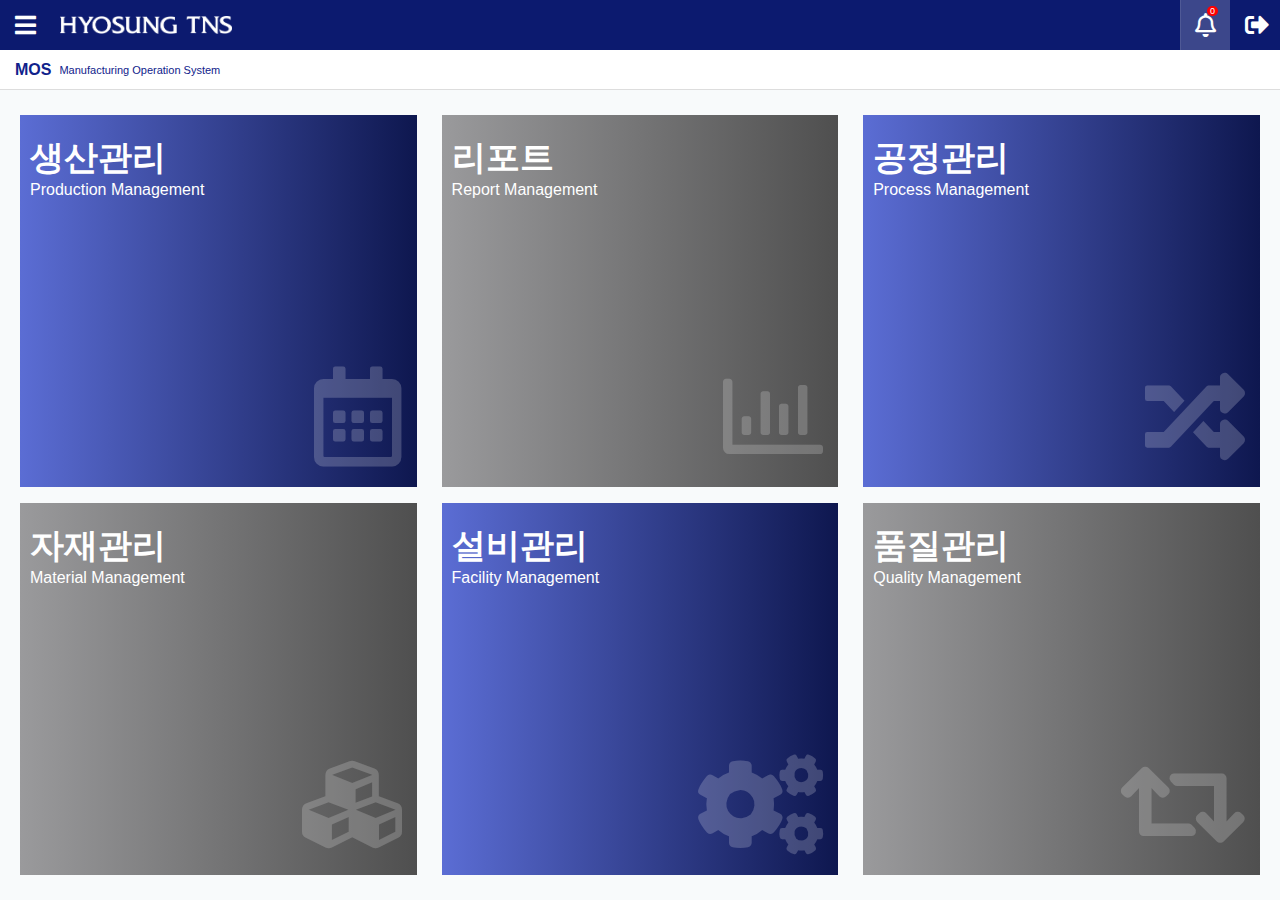
<file: index.html>
<!DOCTYPE html>
<html lang="ko">
<head>
    <meta charset="UTF-8">
    <meta http-equiv="X-UA-Compatible" content="IE=edge">
    <meta name="viewport" content="width=device-width, initial-scale=1.0">
    <title>효성태블릿</title>
    <link rel="stylesheet" href="css/common.css">
    <link rel="stylesheet" href="https://cdnjs.cloudflare.com/ajax/libs/font-awesome/5.8.2/css/all.min.css">
</head>
<body>
    <header id="header">
        <div class="header_inner">
            <a class="btn_open" href="#"><i class="fas fa-bars"></i><span class="blind">메뉴열기</span></a>
            <!-- <aside class="gnb_box">
                <ul>
                    <li class="depth1">
                        <a href="#"><i class="xi-desktop"></i>공통화면</a>
                        <div class="btn_wrap">
                            <a class="btn_gnb" href="checksheets.html">체크시트</a>
                            <a class="btn_gnb" href="defective.html">불량상세</a>
                        </div>
                    </li>
                    <li class="depth1">
                        <a href="#"><i class="xi-folder-open"></i>메뉴리스트</a>
                        <div class="btn_wrap">
                            <div class="btn_thirds">
                                <a class="btn_gnb" href="process.html">공정이동</a>
                                <a class="btn_gnb" href="center.html">분배센터</a>
                                <a class="btn_gnb" href="contractor_load.html">업체상차</a>
                            </div>
                            <a class="btn_gnb" href="#">작업시작</a>
                            <a class="btn_gnb" href="bom.html">BOM조회</a>
                            <div class="btn_thirds">
                                <a class="btn_gnb" href="#">생산실적</a>
                                <a class="btn_gnb" href="#">공정검사I</a>
                                <a class="btn_gnb" href="#">공정검사II</a>
                            </div>
                            <a class="btn_gnb" href="#">부품교체</a>
                            <a class="btn_gnb" href="#">전용작업</a>
                            <a class="btn_gnb" href="#">재작업</a>
                            <a class="btn_gnb" href="#">TTAPE SN</a>
                            <a class="btn_gnb" href="epp_check.html">EPP 체크</a>
                            <a class="btn_gnb" href="#">EPP 인증</a>
                            <a class="btn_gnb" href="aging_in.html">AGING룸-입고</a>
                            <a class="btn_gnb" href="#">AGING룸-출고</a>
                            <div class="btn_thirds">
                                <a class="btn_gnb" href="#">개별박스</a>
                                <a class="btn_gnb" href="#">박스등록</a>
                                <a class="btn_gnb" href="#">출하검사</a>
                            </div>
                            <div class="btn_thirds">
                                <a class="btn_gnb" href="#">포장실적</a>
                                <a class="btn_gnb" href="container_load.html">컨테이너</a>
                                <a class="btn_gnb" href="#">재고조사</a>
                            </div>
                        </div>
                    </li>
                </ul>
            </aside> -->
            <h1 class="logo"><img src="images/logo.png" alt=""><span class="blind">로고</span></h1>
            <div class="right_btn">
                <a class="btn_bell" href="#">
                    <i class="far fa-bell"></i>
                    <span class="blind">메뉴열기</span>
                    <div class="count">0</div>
                </a>
                <a class="btn_logout" href="#"><i class="fas fa-sign-out-alt"></i><span class="blind">메뉴열기</span></a>
            </div>
        </div>
    </header>
    <div id="container" class="main_container">
        <div class="page_hd">
            <div class="left_page_hd">
                <h2 class="tit">MOS</h2>
                <div class="location">
                    <p>Manufacturing Operation System</p>
                </div>
            </div>
        </div>
        <div class="contents">
            <ul class="main_dash">
                <li>
                    <a class="blue" href="#">생산관리
                        <p>Production Management</p>
                        <i class="far fa-calendar-alt"></i>
                    </a>
                </li>
                <li>
                    <a class="gray" href="#">리포트
                        <p>Report Management</p>
                        <i class="far fa-chart-bar"></i>
                    </a>
                </li>
                <li>
                    <a class="blue" href="#">공정관리
                        <p>Process Management</p>
                        <i class="fas fa-random"></i>
                    </a>
                </li>
                <li>
                    <a class="gray" href="#">자재관리
                        <p>Material Management</p>
                        <i class="fas fa-cubes"></i>
                    </a>
                </li>
                <li>
                    <a class="blue" href="#">설비관리
                        <p>Facility Management</p>
                        <i class="fas fa-cogs"></i>
                    </a>
                </li>
                <li>
                    <a class="gray" href="#">품질관리
                        <p>Quality Management</p>
                        <i class="fas fa-retweet"></i>
                    </a>
                </li>
            </ul>
        </div>
    </div>
    <script src="js/main.js"></script>
    <script src="js/jquery-3.6.0.min.js"></script>
</body>
</html>
</file>
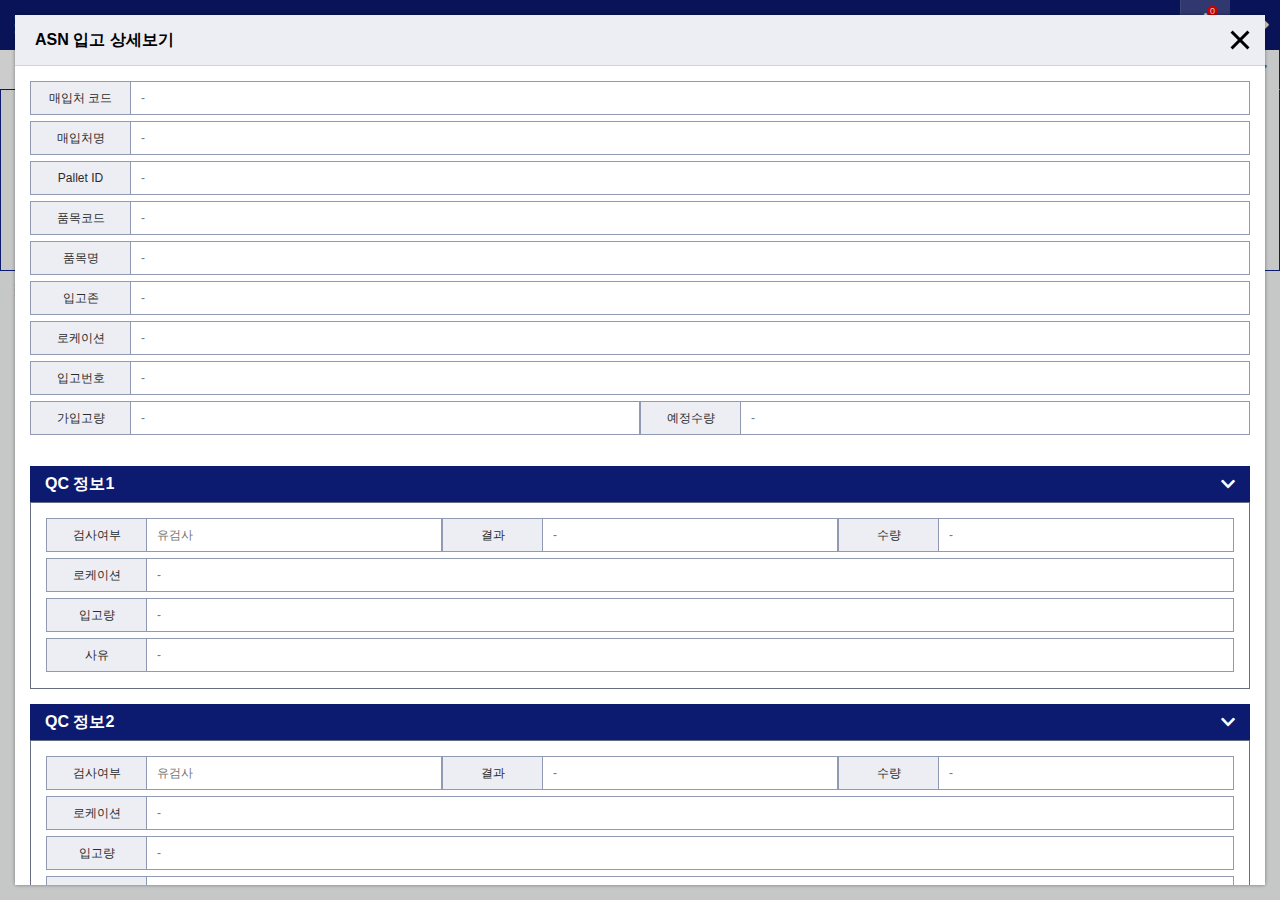
<file: asn.html>
<!DOCTYPE html>
<html lang="ko">
<head>
    <meta charset="UTF-8">
    <meta http-equiv="X-UA-Compatible" content="IE=edge">
    <meta name="viewport" content="width=device-width, initial-scale=1.0">
    <title>효성태블릿</title>
    <link rel="stylesheet" href="css/common.css">
    <link rel="stylesheet" href="https://cdnjs.cloudflare.com/ajax/libs/font-awesome/5.8.2/css/all.min.css">
</head>
<body>
    <header id="header">
        <div class="header_inner">
            <a class="btn_open" href="#"><i class="fas fa-bars"></i><span class="blind">메뉴열기</span></a>
            <!-- <aside class="gnb_box">
                <ul>
                    <li class="depth1">
                        <a href="#"><i class="xi-desktop"></i>공통화면</a>
                        <div class="btn_wrap">
                            <a class="btn_gnb" href="checksheets.html">체크시트</a>
                            <a class="btn_gnb" href="defective.html">불량상세</a>
                        </div>
                    </li>
                    <li class="depth1">
                        <a href="#"><i class="xi-folder-open"></i>메뉴리스트</a>
                        <div class="btn_wrap">
                            <div class="btn_thirds">
                                <a class="btn_gnb" href="process.html">공정이동</a>
                                <a class="btn_gnb" href="center.html">분배센터</a>
                                <a class="btn_gnb" href="contractor_load.html">업체상차</a>
                            </div>
                            <a class="btn_gnb" href="#">작업시작</a>
                            <a class="btn_gnb" href="bom.html">BOM조회</a>
                            <div class="btn_thirds">
                                <a class="btn_gnb" href="#">생산실적</a>
                                <a class="btn_gnb" href="#">공정검사I</a>
                                <a class="btn_gnb" href="#">공정검사II</a>
                            </div>
                            <a class="btn_gnb" href="#">부품교체</a>
                            <a class="btn_gnb" href="#">전용작업</a>
                            <a class="btn_gnb" href="#">재작업</a>
                            <a class="btn_gnb" href="#">TTAPE SN</a>
                            <a class="btn_gnb" href="epp_check.html">EPP 체크</a>
                            <a class="btn_gnb" href="#">EPP 인증</a>
                            <a class="btn_gnb" href="aging_in.html">AGING룸-입고</a>
                            <a class="btn_gnb" href="#">AGING룸-출고</a>
                            <div class="btn_thirds">
                                <a class="btn_gnb" href="#">개별박스</a>
                                <a class="btn_gnb" href="#">박스등록</a>
                                <a class="btn_gnb" href="#">출하검사</a>
                            </div>
                            <div class="btn_thirds">
                                <a class="btn_gnb" href="#">포장실적</a>
                                <a class="btn_gnb" href="container_load.html">컨테이너</a>
                                <a class="btn_gnb" href="#">재고조사</a>
                            </div>
                        </div>
                    </li>
                </ul>
            </aside> -->
            <h1 class="logo"><img src="images/logo.png" alt=""><span class="blind">로고</span></h1>
            <div class="right_btn">
                <a class="btn_bell" href="#">
                    <i class="far fa-bell"></i>
                    <span class="blind">메뉴열기</span>
                    <div class="count">0</div>
                </a>
                <a class="btn_logout" href="#"><i class="fas fa-sign-out-alt"></i><span class="blind">메뉴열기</span></a>
            </div>
        </div>
    </header>
    <div id="container">
        <div class="page_hd">
            <div class="left_page_hd">
                <h2 class="tit">MOS</h2>
                <div class="location">
                    <a href="#">Home</a>
                    <a href="#">1depth</a>
                    <a class="on" href="#">2depth</a>
                </div>
            </div>
            <button class="btn_fold btn_filter_fold" type="button">
                <i class="fas fa-chevron-down"></i>
            </button>
        </div>
        <div class="contents">
            <div class="input_box">
                <div class="input_wrap">
                    <p class="tit">입고예정일자</p>
                    <input type="text">
                </div>
                <div class="input_wrap btn_input">
                    <p class="tit">입고번호</p>
                    <input type="text" placeholder="-">
                    <button type="submit"><i class="fas fa-search"></i></button>
                </div>
                <div class="input_wrap col2">
                    <p class="tit">품번</p>
                    <input type="text" placeholder="-">
                </div>
                <div class="input_wrap col2">
                    <p class="tit">입고예정일자</p>
                    <input type="text" placeholder="-">
                </div>
                <button class="btn_search" type="submit">검색</button>
            </div>
            <div class="grid_wrap">
                <h3><i class="fas fa-bars"></i>입고리스트</h3>
                <div class="grid">
                </div>
            </div>
            <div class="btn_wrap">
                <button class="btn btn_gray" type="button">닫기</button>
                <button class="btn btn_sky" type="button">취소</button>
                <button class="btn btn_white" type="button">임시저장</button>
                <button class="btn btn_blue" type="button">저장</button>
            </div>
            <div class="dimm"></div>
            <div class="modal_pop">
                <div class="top_modal">
                    <h3 class="modal_tit">ASN 입고 상세보기</h3>
                    <a class="btn_close" href="#"><img src="images/modal_close.png" alt="창 닫기"></a>
                </div>
                <div class="input_box">
                    <div class="input_wrap">
                        <p class="tit">매입처 코드</p>
                        <input type="text" placeholder="-">
                    </div>
                    <div class="input_wrap">
                        <p class="tit">매입처명</p>
                        <input type="text" placeholder="-">
                    </div>
                    <div class="input_wrap">
                        <p class="tit">Pallet ID</p>
                        <input type="text" placeholder="-">
                    </div>
                    <div class="input_wrap">
                        <p class="tit">품목코드</p>
                        <input type="text" placeholder="-">
                    </div>
                    <div class="input_wrap">
                        <p class="tit">품목명</p>
                        <input type="text" placeholder="-">
                    </div>
                    <div class="input_wrap">
                        <p class="tit">입고존</p>
                        <input type="text" placeholder="-">
                    </div>
                    <div class="input_wrap">
                        <p class="tit">로케이션</p>
                        <input type="text" placeholder="-">
                    </div>
                    <div class="input_wrap">
                        <p class="tit">입고번호</p>
                        <input type="text" placeholder="-">
                    </div>
                    <div class="input_wrap col2">
                        <p class="tit">가입고량</p>
                        <input type="text" placeholder="-">
                    </div>
                    <div class="input_wrap col2">
                        <p class="tit">예정수량</p>
                        <input type="text" placeholder="-">
                    </div>
                </div>
                <div class="fold_input_box">
                    <div class="fold_tit">
                        <a class="btn_fold" href="#">QC 정보1<i class="fas fa-chevron-down"></i></a>
                    </div>
                    <div class="input_box">
                        <div class="input_wrap col3">
                            <p class="tit">검사여부</p>
                            <input type="text" placeholder="유검사">
                        </div>
                        <div class="input_wrap col3">
                            <p class="tit">결과</p>
                            <input type="text" placeholder="-">
                        </div>
                        <div class="input_wrap col3">
                            <p class="tit">수량</p>
                            <input type="text" placeholder="-">
                        </div>
                        <div class="input_wrap">
                            <p class="tit">로케이션</p>
                            <input type="text" placeholder="-">
                        </div>
                        <div class="input_wrap">
                            <p class="tit">입고량</p>
                            <input type="text" placeholder="-">
                        </div>
                        <div class="input_wrap">
                            <p class="tit">사유</p>
                            <input type="text" placeholder="-">
                        </div>
                    </div>
                </div>
                <div class="fold_input_box">
                    <div class="fold_tit">
                        <a class="btn_fold" href="#">QC 정보2<i class="fas fa-chevron-down"></i></a>
                    </div>
                    <div class="input_box">
                        <div class="input_wrap col3">
                            <p class="tit">검사여부</p>
                            <input type="text" placeholder="유검사">
                        </div>
                        <div class="input_wrap col3">
                            <p class="tit">결과</p>
                            <input type="text" placeholder="-">
                        </div>
                        <div class="input_wrap col3">
                            <p class="tit">수량</p>
                            <input type="text" placeholder="-">
                        </div>
                        <div class="input_wrap half">
                            <p class="tit">로케이션</p>
                            <input type="text" placeholder="-">
                        </div>
                        <div class="input_wrap half">
                            <p class="tit">입고량</p>
                            <input type="text" placeholder="-">
                        </div>
                        <div class="input_wrap half">
                            <p class="tit">사유</p>
                            <input type="text" placeholder="-">
                        </div>
                    </div>
                </div>
                <div class="btn_wrap">
                    <button class="btn btn_gray" type="button">닫기</button>
                    <button class="btn btn_sky" type="button">취소</button>
                    <button class="btn btn_white" type="button">임시저장</button>
                    <button class="btn btn_blue" type="button">저장</button>
                </div>
            </div>
        </div>
    </div>
    <script src="js/jquery-3.6.0.min.js"></script>
    <script src="js/main.js"></script>
</body>
</html>
</file>
<file: css/common.css>
/* 웹폰트 */
 /* @font-face {
    font-family: 'Anton';
    font-style: normal;
    font-weight: 400;
    src: url(../font/Anton-Regular.eot);
    src: url(../font/Anton-Regular?#iefix) format('embedded-opentype'),
         url(../font/Anton-Regular.woff) format('woff'),
         url(../font/Anton-Regular.ttf) format('truetype');
}  */

html {font-size: 10px;}
*,:before,:after {box-sizing: border-box;}
html,body,div,span,object,iframe,h1,h2,h3,h4,h5,h6,p,blockquote,pre,a,address,code,em,img,strong,sub,sup,b,u,i,dl,dt,dd,ol,ul,li,fieldset,form,label,legend,table,caption,tbody,tfoot,thead,tr,th,td,article,aside,canvas,details,figure,figcaption,footer,header,hgroup,menu,nav,section,main,audio,video {margin: 0; padding: 0;}
ol, ul { list-style: none; }
h1,h2,h3,h4,h5,h6 {font-weight: normal; font-size: 100%;}
legend,caption,.blind {position: absolute; overflow: hidden; clip: rect(0 0 0 0); margin: -1px; width: 1px; height: 1px}
.clearfix:after { content: ''; display: block; clear: both; }
.hidden {display: none;}
body,input,button,select,textarea,table { font-family: 'Malgun Gothic' , sans-serif; color: #333; }
a { text-decoration: none !important;}

/* 폼요소 공통스타일 */
button, select { cursor: pointer; outline: none; border: none;}
input {margin: 0;}
fieldset {border: none;}

/* 버튼 공통 */
.btn_wrap {display: flex; justify-content: space-between; position: absolute; width: 100%; left: 0; bottom: 0; padding: 15px;}

.btn {flex: 0 1 24.5%; height: 40px; font-size: 1.4rem;}

.btn_dark {background: #404040; border: 1px solid #293042; color: #fff !important;}
.btn_gray {background: #ededed; border: 1px solid #293042; color: #293042 !important;}
.btn_blue {background: #10228b; border: 1px solid #10228b; color: #fff !important; }
.btn_sky {border: 1px solid #4a4c5c; background: #eceef4; color: #293042 !important;}
.btn_white {border: 1px solid #10228b; background: #fff; color: #10228b !important;}

.btn_fold {float: right; background: none;}
.btn_fold.on i {  transform: rotateZ(180deg); transition: transform 0.3s;}
.btn_fold i { color: #fff; font-size: 1.6rem; transition: transform 0.3s; }


/* --------------------- 공통 화면 ------------------------- */

body {min-width: 320px; min-height: 320px;}

#header {background: #0c1a6f;}
#header .header_inner {position: relative; display: flex; height: 50px; align-items: center;}
#header [class^="fa"] {color: #fff; font-size: 2.4rem; margin-left: 15px; margin-top: 13px;}
#header [class^="btn"] {flex-basis: 50px; height: 50px;}
#header .logo { width: 172px; margin: 2px 10px 0;}
#header .logo img {width: 100%;}
#header .right_btn {margin-left: auto; display: flex; width: 100px;}
#header .right_btn .btn_bell { position: relative; background: rgba(255, 255, 255, 0.2); border-left: 1px solid rgb(255, 255, 255, 0.1);}
#header .right_btn .btn_bell i {margin-left: 14px;}
#header .right_btn .btn_bell .count { position: absolute; left: 26px; top: 6px; width: 11px; background: red; border-radius: 5px; color: #fff; font-size: 0.9rem; text-align: center; }

/* 사이드 메뉴 박스 */
/* #header .gnb_box { position: fixed; left: 0; top: 35px; width: calc(100% - 35px); min-width: 240px; min-height: 320px; height: calc(100% - 35px); background: #0c1a6f; border-top: 1px solid rgb(255, 255, 255, 0.1); transform: translateX(-100%); transition: transform 0.4s cubic-bezier(0.63,-0.01, 0.27, 0.86); z-index: 9999; } 
#header .gnb_box.show {transform: translateX(0); transition: transform 0.4s cubic-bezier(0.63,-0.01, 0.27, 0.86);}

#header .gnb_box .depth1>a {position: relative; padding-left: 10px; line-height: 30px; display: block; color: #fff; font-weight: 700;}
#header .gnb_box .depth1>a:after { content: ''; position: absolute; right: 5px; top: 50%; background: url(../images/gnb_arrow_r.png) no-repeat 50% 50%; background-size: 24px; width: 24px; height: 24px; margin-top: -12px; }
#header .gnb_box .depth1:nth-child(2)>a:after {transform: rotateZ(90deg);}
#header .gnb_box .depth1>a>i {vertical-align: -3px; padding-right: 8px;} */

/* gnb_box 버튼 공통 */
/* #header .gnb_box .btn_wrap {display: flex; padding: 0 5px; justify-content: space-between;}
#header .gnb_box .btn_wrap .btn_gnb { background: rgb(74, 134, 249); width: 49.5%; line-height: 26px; display: inline-block; border-radius: 3px; text-align: center; color: #fff; border: 1px solid rgb(255, 255, 255, 0.1); }
#header .gnb_box li:nth-child(2) {padding-bottom: 10px;}
#header .gnb_box li:nth-child(2) .btn_wrap {flex-wrap: wrap;}
#header .gnb_box li:nth-child(2) .btn_wrap .btn_thirds {display: flex; flex-basis: 100%; justify-content: space-between;}
#header .gnb_box li:nth-child(2) .btn_wrap .btn_gnb {margin-bottom: 5px;}
#header .gnb_box li:nth-child(2) .btn_wrap .btn_thirds .btn_gnb {width: 32.6%;} */
/* // 사이드 메뉴 박스 */

/* 페이지 헤더 */
.page_hd { display: flex; justify-content: space-between; height: 40px; }
.page_hd .left_page_hd.on { border-bottom: 1px solid #ddd; }
.page_hd .left_page_hd {
   flex-basis: calc(100% - 40px);
   padding-left: 15px;
   border-bottom: 1px solid #10228b;
}
.page_hd .tit { float: left; line-height: 40px; font-size: 1.6rem;  font-weight: 700; color: #10228b;}
.page_hd .location { float: left;}
.page_hd .location p { line-height: 40px; font-size: 1.1rem; color: #10228b; }
.page_hd .location a.on {text-decoration: underline !important; font-weight: 700;}
.page_hd .location a { position: relative; float: left; display: block; line-height: 40px; font-size: 1.1rem; color: #10228b; padding: 0 10px;}
.page_hd .location a+a:before { content: ''; position: absolute; left: 0; top: 50%; width: 1px; height: 12px; margin-top: -6px; background: #10228b; transform: rotateZ(25deg); }

.page_hd .btn_filter_fold.on { border: none; background: none; border-bottom: 1px solid #ddd;}
.page_hd .btn_filter_fold {width: 40px; height: 40px; background: #f8fafb; border: 1px solid #10228b; border-top: none; border-bottom: 1px solid #f8fafb;}
.page_hd .btn_filter_fold i { color: #428bca; }


.contents { height: calc(100vh - 90px); position: relative; background: #f8fafb; }

/* 필터영역 인풋박스, 팝업 인풋박스 공통 */
.contents .input_box.fold { display: none; }
.contents .input_box { padding: 10px 15px; border: 1px solid #10228b; border-top: none;}

.contents .input_wrap { overflow: hidden; margin-bottom: 6px; border: 1px solid #929ab3;}
.contents .input_wrap.col2 {width: 50%; float: left;}
.contents .input_wrap.col3 {width: calc(100% / 3); float: left;}
.contents .input_wrap.btn_input button {width: 32px; height: 32px; float: right; background: #777c96;}
.contents .input_wrap.btn_input input {width: calc(100% - 174px); }
.contents .input_wrap.btn_input i {color: #fff;}

.contents .input_wrap p {width: 140px; float: left; font-size: 1.2rem; color: #2b2b2b; line-height: 32px; text-align: center; background: #eceef4; border-right: 1px solid #929ab3;}
.contents .input_wrap input { float: left; padding: 0 10px; width: calc(100% - 140px); height: 32px; border: none; font-size: 12px; }
.contents .input_wrap input:focus {outline:none; border: 1px solid rgb(74, 134, 249);}

.contents .btn_search {width: 100%; height: 40px; background: #10228b; color: #fff; font-size: 1.6rem; font-weight: 700;}

/* 모달 팝업 */
.contents .dimm {position: fixed; left: 0; right: 0; top: 0; bottom: 0; background: rgba(0, 0, 0, 0.2); z-index: 9998;}

.contents .modal_pop.hide {display: none;}
.contents .modal_pop {position: fixed; min-width: 320px; left: 15px; right: 15px; top: 15px; bottom: 15px; z-index: 9999; background: #fff; box-shadow: rgb(0 0 0 / 40%) 0px 0px 4px 0px; overflow: auto;}

.contents .modal_pop .top_modal { overflow: hidden; padding-left: 20px;  background: #eceef4; border-bottom: 1px solid #d4d4d4; }
.contents .modal_pop .top_modal .modal_tit { float: left; line-height: 50px;font-size: 1.6rem; font-weight: 700; color: #000;}
.contents .modal_pop .top_modal .btn_close { float: right; padding-top: 7px; width: 50px; height: 50px; text-align: center;}

/* 모달 팝업의 접히는 인풋박스 */
.contents .modal_pop .fold_input_box { padding: 15px 15px 0; }
.contents .modal_pop .fold_input_box .input_box {border: 1px solid #666d80;}
.contents .modal_pop .fold_input_box .fold_tit {overflow: hidden;}
.contents .modal_pop .fold_input_box a.btn_fold { display: block; float: none; padding: 0 15px; line-height: 36px; font-size: 1.6rem; color: #fff; font-weight: 700; background: #0c1a6f; }
.contents .modal_pop .fold_input_box a.btn_fold i {float: right; line-height: 36px;}
/* // */
.contents .modal_pop .input_box { overflow: hidden; padding-top: 15px; border: none; background: none;}
.contents .modal_pop .input_wrap p {width: 100px;}
.contents .modal_pop .input_wrap input {width: calc(100% - 100px);}
.contents .modal_pop .input_wrap ::placeholder { font-size: 1.2rem; }
.contents .modal_pop .btn_wrap {position: static; width: auto;}

/* 그리드 영역 */
.contents .grid_wrap { margin: 0 15px; height: calc(100% - 251px); }
.contents .grid_wrap h3 { line-height: 40px; font-size: 1.6rem;  font-weight: 700; color: #10228b; border-bottom: 2px solid #10228b;}
.contents .grid_wrap h3 i {padding-right: 10px;}


/* --------------------- 메인 화면 ------------------------- */

.main_container .page_hd {border-bottom: 1px solid #ddd;}
.main_container .page_hd .left_page_hd {border-bottom: none;}
.main_container .page_hd .location {margin-left: 8px;}
.main_container .contents {padding: 25px 20px; background: #f8fafb; height: calc(100vh - 90px);}
.main_container .main_dash { display: flex; flex-wrap: wrap; justify-content: space-between; align-content: space-between; height: 100%; }

.main_container .main_dash li {flex-basis: 32%; height: 49%;}

.main_container .main_dash a { position: relative; padding: 20px 10px 0 10px; height: 100%; display: block; font-size: 3.4rem; font-weight: 700; color: #fff !important;}
.main_container .main_dash a i {position: absolute; right: 15px;
 bottom: 20px; font-size: 100px; color: rgba(255, 255, 255, 0.2);}
.main_container .main_dash a.blue { background: linear-gradient( 270deg , #0e174f, #5b6dd4); }
.main_container .main_dash a.gray { background: linear-gradient( 270deg , #4f4f4f, #9a9a9c); }
.main_container .main_dash p {font-size: 1.6rem; font-weight: 400;}

/* ---------------------------------------------------------- */

/* 태블릿 세로 화면 분기점 */
@media (max-width: 767px) {
   .main_container .main_dash li {flex-basis: 48%; height: 32%;}
   .main_container .main_dash li:nth-child(3) a.blue { background: linear-gradient( 270deg , #4f4f4f, #9a9a9c); }
   .main_container .main_dash li:nth-child(4) a.gray { background: linear-gradient( 270deg , #0e174f, #5b6dd4); }
}

/* 작은 화면 >> 대응할 필요 없으면 삭제 */
@media (max-width: 500px) {
   html {font-size: 9px;} 

   #header .right_btn .btn_bell .count {left: 26px; top: 8px;}

   .contents .input_box .input_wrap p {width: 90px;}
   .contents .input_box .input_wrap input { width: calc(100% - 90px);}
   .contents .input_box .input_wrap.btn_input input{ width: calc(100% - 122px);}
   
   .contents .modal_pop .input_wrap p {width: 60px;}
   .contents .modal_pop .input_wrap input {width: calc(100% - 60px);}
}
</file>
